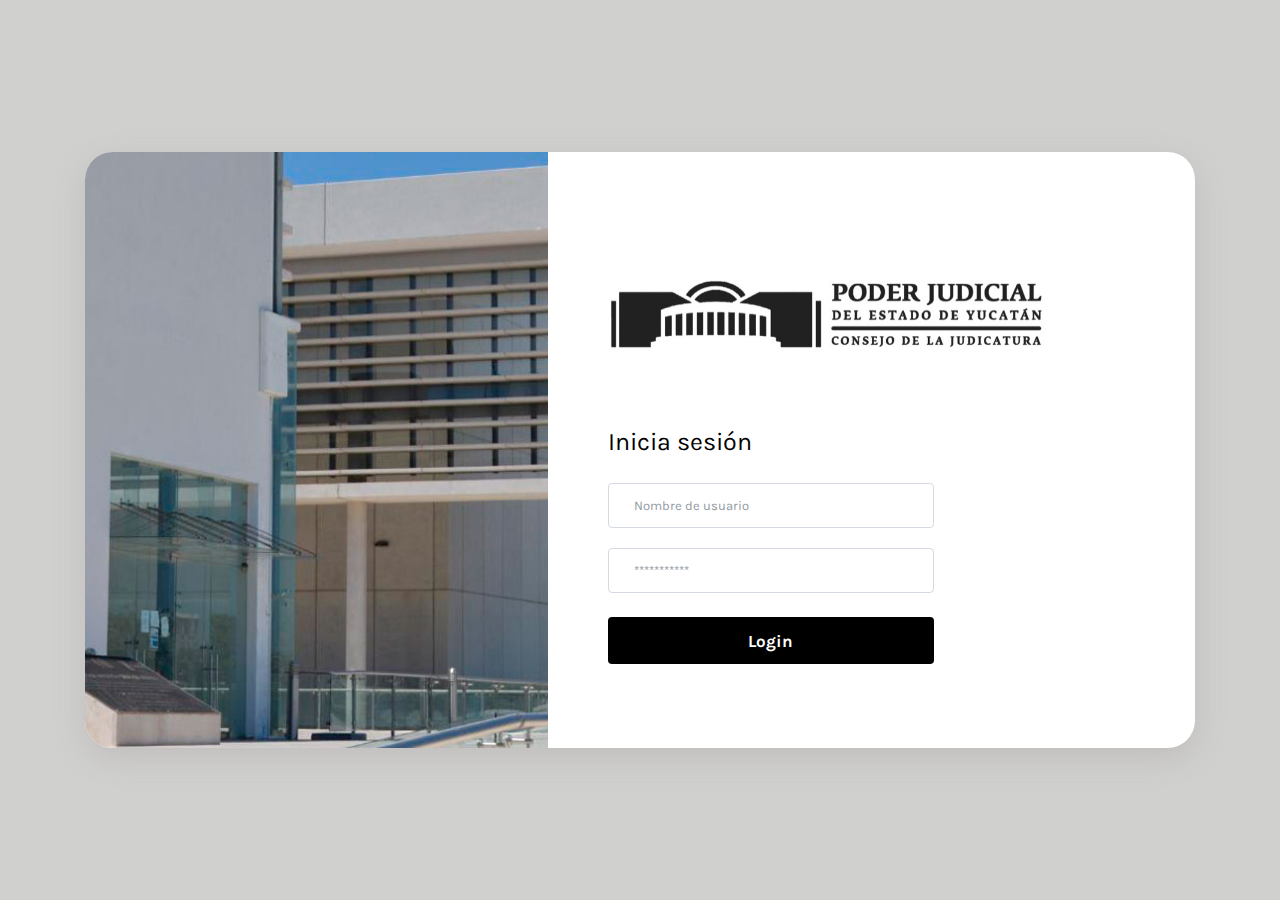
<file: index.html>
<!DOCTYPE html>
<? php session_destroy(); ?>
<html lang="es">
<head>
  <meta charset="UTF-8">
  <meta name="viewport" content="width=device-width, initial-scale=1.0">
  <meta content="ie=edge">
  <title>Login Encuestas</title>
  <link href="https://fonts.googleapis.com/css?family=Karla:400,700&display=swap" rel="stylesheet">
  <link rel="stylesheet" href="https://cdn.materialdesignicons.com/4.8.95/css/materialdesignicons.min.css">
  <link rel="stylesheet" href="https://stackpath.bootstrapcdn.com/bootstrap/4.4.1/css/bootstrap.min.css">
  <link rel="stylesheet" href="assets/css/login.css">
  <script type="text/javascript">
    function validacion_login(){
      var usuario=$("#usuario").val();
      var password=$("#password").val();
      if(usuario!="" && password!=""){
        $("#loading_anim").css({"display":"block"});
        $.ajax({
          type:'post',
          url:'./assets/php/validacion_login.php',
          data:{
            validacion_login:"validacion_login",
            usuario:usuario,
            password:password,
          },
          success:function(response) {
            if(response=="success"){
              window.location.href="./assets/pages/evaluacion.html";
            }else{
              $("#loading_anim").css({"display":"none"});
              alert("Usuario y/o contraseña incorrectos!");
            }
          }
        });
      }else{
        alert("Rellenar los campos faltantes");
      }
      return false;
    }
    </script>
</head>
<body>
  <main class="d-flex align-items-center min-vh-100 py-3 py-md-0">
    <div class="container">
      <div class="card login-card">
        <div class="row no-gutters">
          <div class="col-md-5">
            <img src="assets/images/cjom3.jpg" style="max-height:100%; max-width: 100%;" alt="login" class="login-card-img">
          </div>
          <div class="col-md-7">
            <div class="card-body">
              <div class="brand-wrapper">
                <img src="assets/images/logoPJ.jpg" alt="logo" class="logo" style="width: 100%; height: 100%;">
              </div>
              <p class="login-card-description">Inicia sesión</p>
              
              <form action="assets/php/validacion_login.php" method="post" id="login_form" onsubmit="return validacion_login();">
                  <div class="form-group">
                    <label for="usuario" class="sr-only">Usuario</label>
                    <input type="text" name="usuario" id="usuario" autocomplete="off" class="form-control" placeholder="Nombre de usuario">
                  </div>
                  <div class="form-group mb-4">
                    <label for="password" class="sr-only">Password</label>
                    <input type="password" name="password" id="password" class="form-control" placeholder="***********">
                  </div>
                  <!--<button class="btn btn-success" type="button" name="login" id="login_button" type="submit" value="Login">
                    <span class="spinner-grow spinner-grow-sm" role="status" aria-hidden="true"  id="loading_anim"></span>
                    <span class="sr-only">Cargando...</span>
                    Login...
                  </button>-->  
                  <input name="login" id="login_button" class="btn btn-block login-btn mb-4" type="submit" value="Login">
                </form>
            </div>
          </div>
        </div>
      </div>
    </div>
  </main>
  <script src="https://code.jquery.com/jquery-3.4.1.min.js"></script>
  
  <script src="https://stackpath.bootstrapcdn.com/bootstrap/4.4.1/js/bootstrap.min.js"></script>
</body>
</html>
</file>
<file: assets/css/login.css>
body {
  font-family: "Karla", sans-serif;
  background-color: #d0d0ce;
  min-height: 100vh; }

.brand-wrapper {
  margin-bottom: 19px; }
  .brand-wrapper .logo {
    height: 37px; }

.login-card {
  border: 0;
  border-radius: 27.5px;
  box-shadow: 0 10px 30px 0 rgba(172, 168, 168, 0.43);
  overflow: hidden; }
  .login-card-img {
    border-radius: 0;
    position: absolute;
    width: 100%;
    height: 100%;
    -o-object-fit: cover;
       object-fit: cover; }
  .login-card .card-body {
    padding: 85px 60px 60px; }
    @media (max-width: 422px) {
      .login-card .card-body {
        padding: 35px 24px; } }
  .login-card-description {
    font-size: 25px;
    color: #000;
    font-weight: normal;
    margin-bottom: 23px; }
  .login-card form {
    max-width: 326px; }
  .login-card .form-control {
    border: 1px solid #d5dae2;
    padding: 15px 25px;
    margin-bottom: 20px;
    min-height: 45px;
    font-size: 13px;
    line-height: 15;
    font-weight: normal; }
    .login-card .form-control::-webkit-input-placeholder {
      color: #919aa3; }
    .login-card .form-control::-moz-placeholder {
      color: #919aa3; }
    .login-card .form-control:-ms-input-placeholder {
      color: #919aa3; }
    .login-card .form-control::-ms-input-placeholder {
      color: #919aa3; }
    .login-card .form-control::placeholder {
      color: #919aa3; }
  .login-card .login-btn {
    padding: 13px 20px 12px;
    background-color: #000;
    border-radius: 4px;
    font-size: 17px;
    font-weight: bold;
    line-height: 20px;
    color: #fff;
    margin-bottom: 24px; }
    .login-card .login-btn:hover {
      border: 1px solid #000;
      background-color: transparent;
      color: #000; }
  .login-card .forgot-password-link {
    font-size: 14px;
    color: #919aa3;
    margin-bottom: 12px; }
  .login-card-footer-text {
    font-size: 16px;
    color: #0d2366;
    margin-bottom: 60px; }
    @media (max-width: 767px) {
      .login-card-footer-text {
        margin-bottom: 24px; } }
  .login-card-footer-nav a {
    font-size: 14px;
    color: #919aa3; }

/*# sourceMappingURL=login.css.map */
</file>
